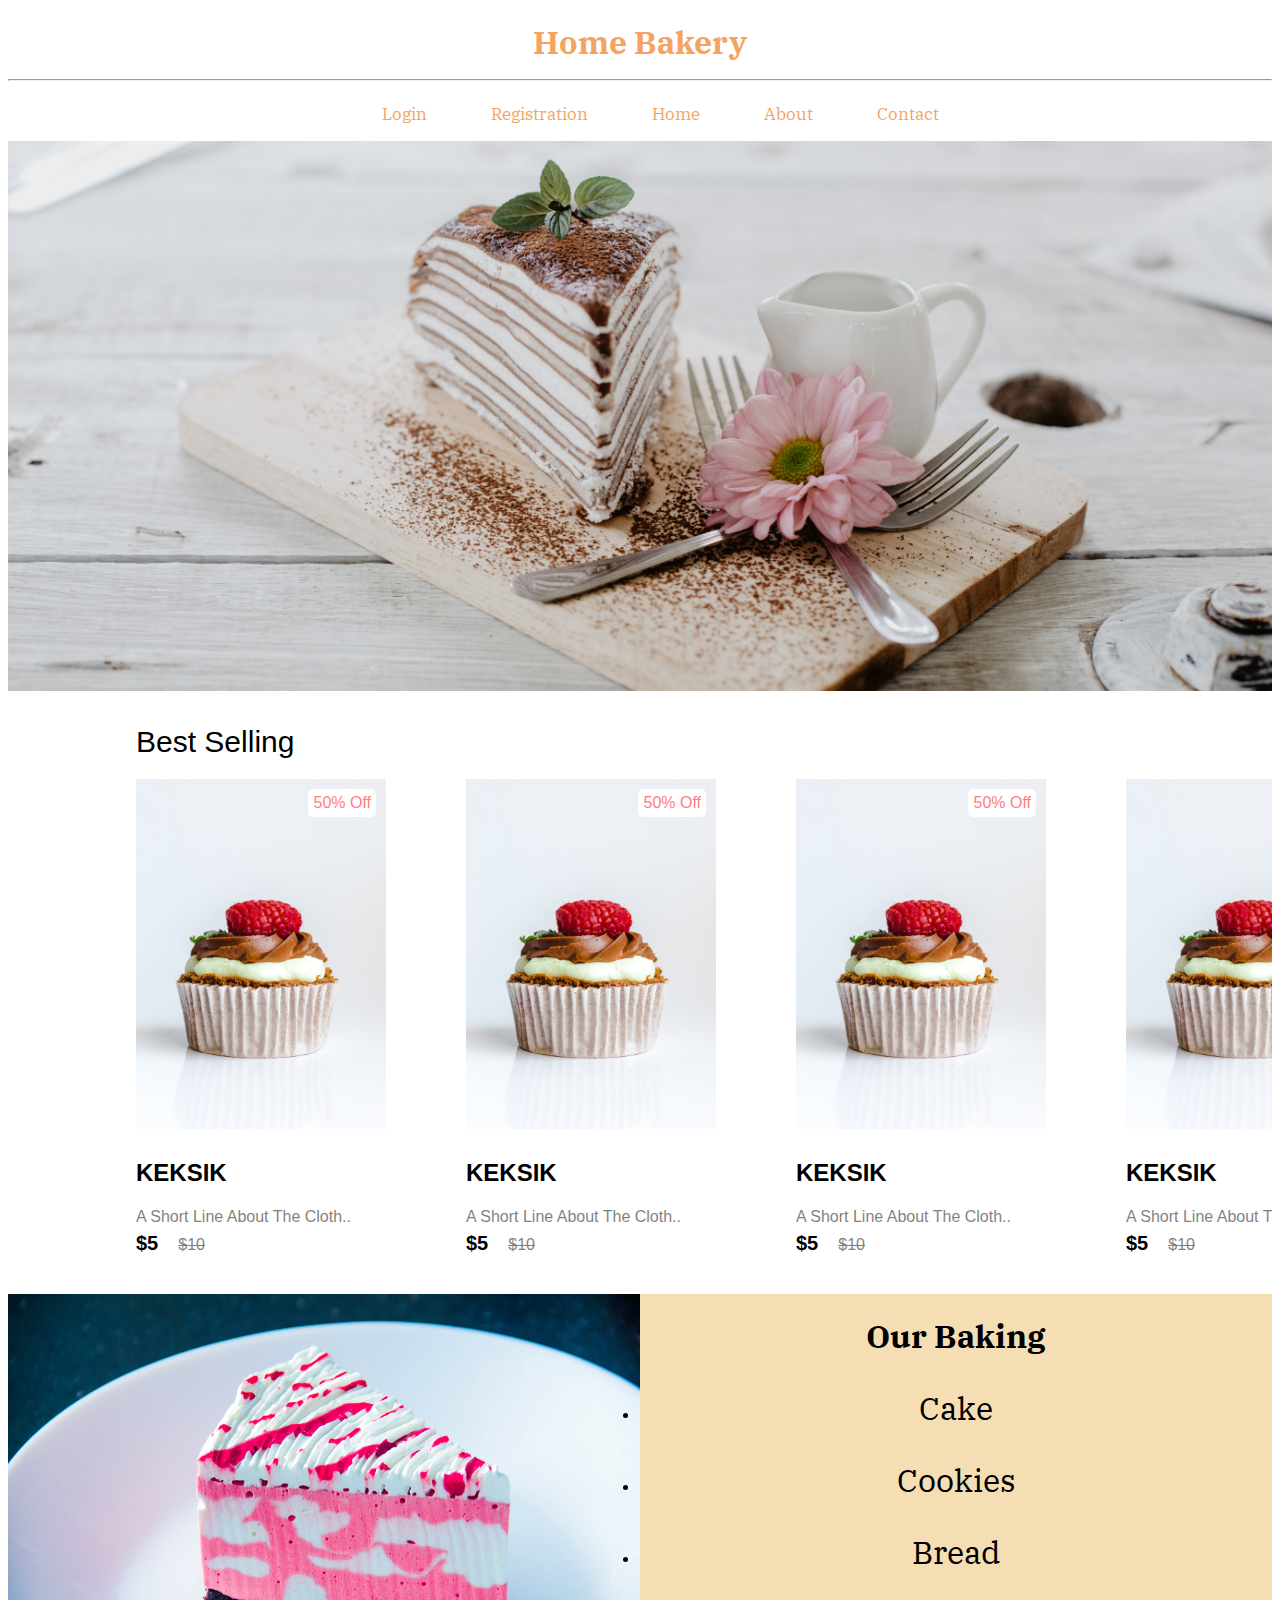
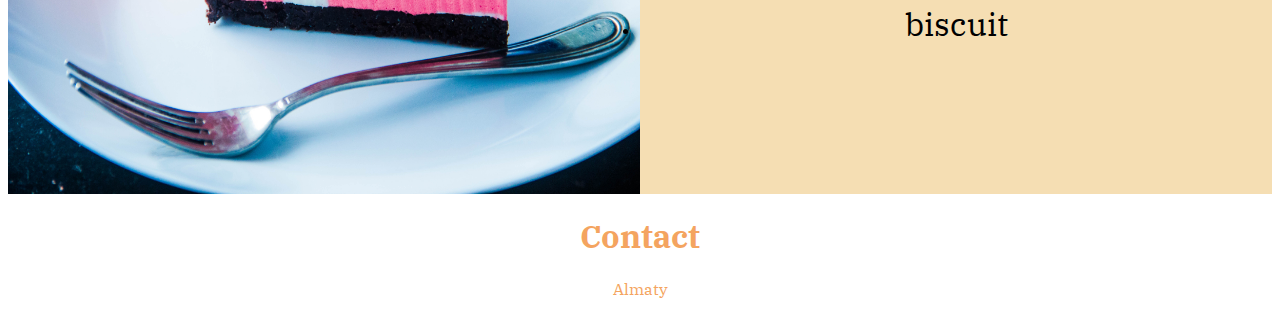
<file: my/index.html>
<!DOCTYPE HTML>
<html>
<head>
    <link rel="stylesheet" type="text/css" href="style.css">
    <link rel="preconnect" href="https://fonts.googleapis.com">
<link rel="preconnect" href="https://fonts.gstatic.com" crossorigin>
<link href="https://fonts.googleapis.com/css2?family=IBM+Plex+Serif:ital@1&display=swap" rel="stylesheet">
    <title>Home page</title>
</head>
<body>
<div>
    <h1 class="header1">Home Bakery<hr></H1>
    <ul>
        <li><a href="login.html">Login</a></li>
        <li><a href="registration.html">Registration</a></li>
        <li><a href="index.html">Home</a></li>
        <li><a href="#">About</a></li>
        <li><a href="#">Contact</a></li>
    </ul>
</div>
<img class="bannerimg" src="banner1.jpg">
<section class="product">
    <h2 class="product-category">Best selling</h2>
    <div class="product-container">
        <div class="product-card">
            <div class="product-image">
                <span class="discount-tag">50% off</span>
                <img src="keksik.jpg" class="product-thumb" alt="">
                <button class="card-btn">add to whislist</button>
            </div>
            <div class="product-info">
                <h2 class="product-brand">keksik</h2>
                <p class="product-short-des">a short line about the cloth..</p>
                <span class="price">$5</span><span class="actual-price">$10</span>
            </div>
        </div>
        <div class="product-card">
            <div class="product-image">
                <span class="discount-tag">50% off</span>
                <img src="keksik.jpg" class="product-thumb" alt="">
                <button class="card-btn">add to whislist</button>
            </div>
            <div class="product-info">
                <h2 class="product-brand">keksik</h2>
                <p class="product-short-des">a short line about the cloth..</p>
                <span class="price">$5</span><span class="actual-price">$10</span>
            </div>
        </div>
        <div class="product-card">
            <div class="product-image">
                <span class="discount-tag">50% off</span>
                <img src="keksik.jpg" class="product-thumb" alt="">
                <button class="card-btn">add to whislist</button>
            </div>
            <div class="product-info">
                <h2 class="product-brand">keksik</h2>
                <p class="product-short-des">a short line about the cloth..</p>
                <span class="price">$5</span><span class="actual-price">$10</span>
            </div>
        </div>
        <div class="product-card">
            <div class="product-image">
                <span class="discount-tag">50% off</span>
                <img src="keksik.jpg" class="product-thumb" alt="">
                <button class="card-btn">add to whislist</button>
            </div>
            <div class="product-info">
                <h2 class="product-brand">keksik</h2>
                <p class="product-short-des">a short line about the cloth..</p>
                <span class="price">$5</span><span class="actual-price">$10</span>
            </div>
        </div>
    </div>
</section>
<div class="catalog2">
    <div class="rcolumn">
        <img class="rcolumn" src="banner.jpg">
      </div> 
      <div class="rcolumn">
        <h1 class="header1" style="color: black;">Our Baking</h1>
        <il>
            <li><a href="#">Cake</a></li>
            <li><a href="#">Cookies</a></li>
            <li><a href="#">Bread</a></li>
            <li><a href="#">biscuit</a></li>
        </il>
      </div>
</div>
<div>
    <h1 class="header1">Contact</h1>
    <p class="header1">Almaty</p>
</div>
</body>
</html>
</file>
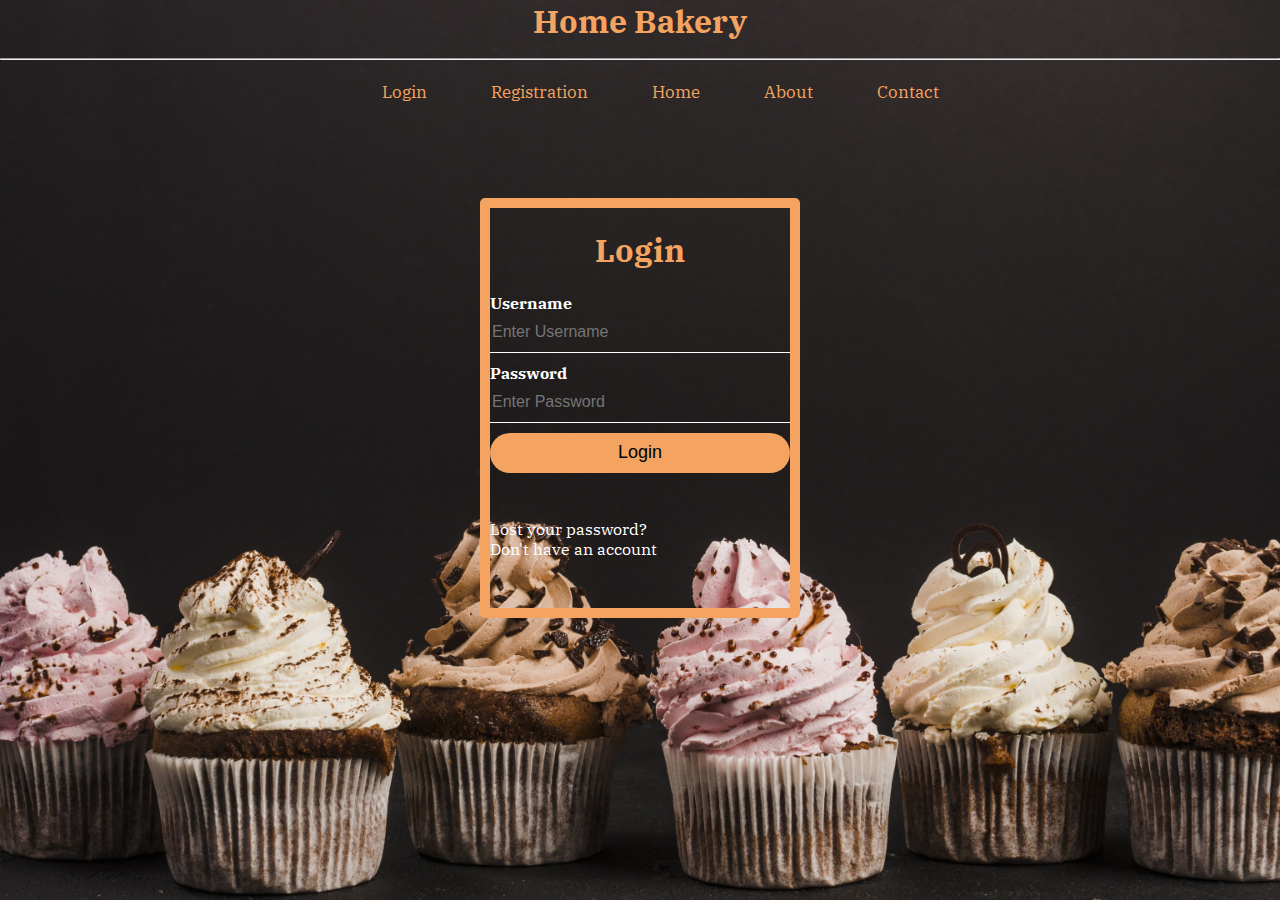
<file: my/login.html>
<html>
<head>
    <title>Login</title>
    <link rel="stylesheet" type="text/css" href="style.css" >
    <link rel="preconnect" href="https://fonts.googleapis.com">
    <link rel="preconnect" href="https://fonts.gstatic.com" crossorigin>
    <link href="https://fonts.googleapis.com/css2?family=IBM+Plex+Serif:ital@1&display=swap" rel="stylesheet">
    <head>
<body class="body2">
    <div>
        <h1 class="header1">Home Bakery<hr></H1>
        <ul>
            <li><a href="login.html">Login</a></li>
            <li><a href="registration.html">Registration</a></li>
            <li><a href="index.html">Home</a></li>
            <li><a href="#">About</a></li>
            <li><a href="#">Contact</a></li>
        </ul>
    </div>
    <div class="loginbox" >
    <h1 class="header1">Login</h1>
     <form action="login.php" method="POST">
         <p class="loginbox-p">Username</p>
         <input class="loginbox-input" type="text" name="login" placeholder="Enter Username" >
         <P class="loginbox-p">Password</P>
         <input class="loginbox-input" type="password" name="password" placeholder="Enter Password">
         <input  class="loginbox-input" type="submit"  value="Login"></form><br>
         <a class="loginbox-a" href="#">Lost your password?</a><br>
         <a class="loginbox-a" href="registration.html">Don't have an account</a>
     </form>
    </div>
</body>
</file>
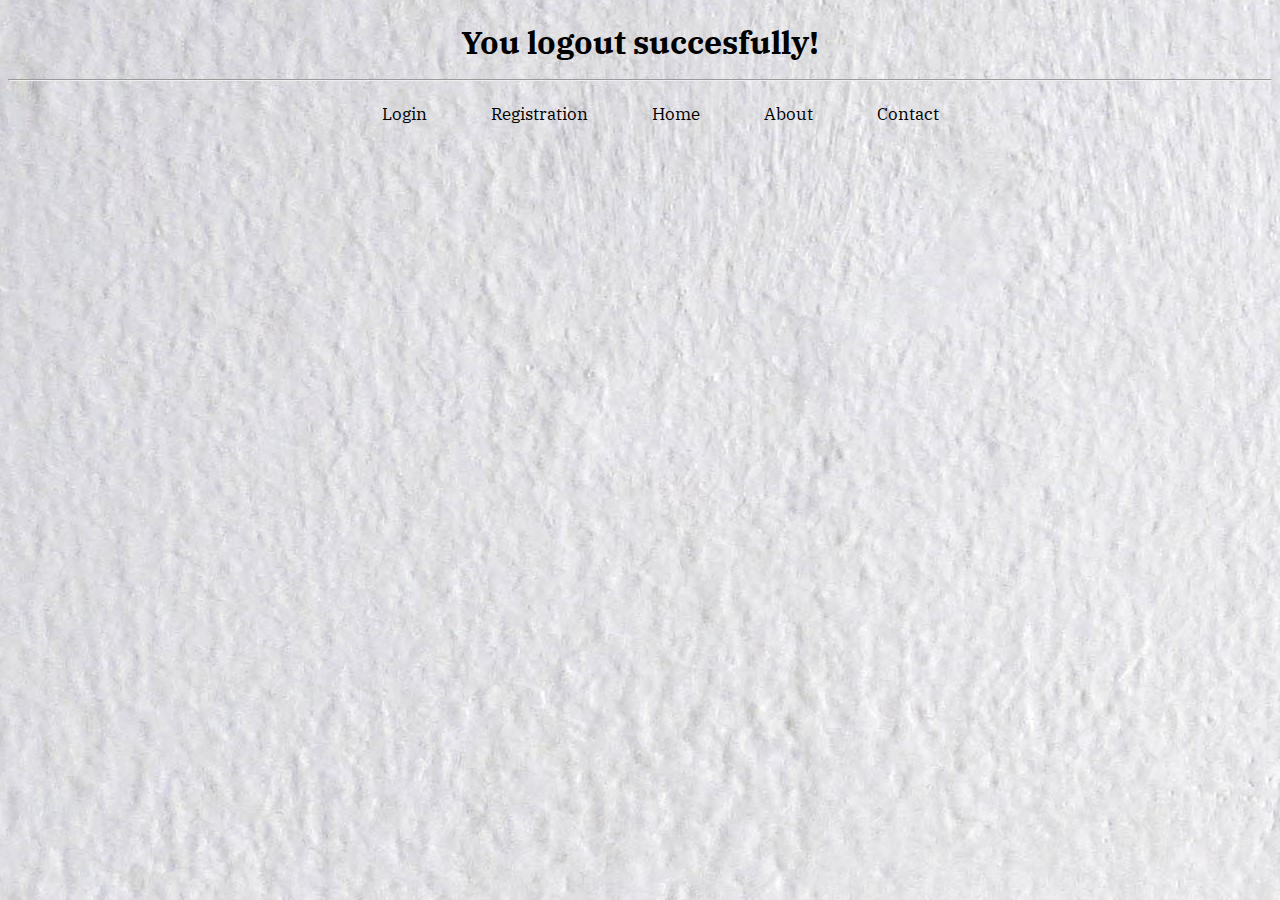
<file: my/logout.html>
<!DOCTYPE HTML>
<html>
<head>
    <link rel="stylesheet" type="text/css" href="style.css">
    <link rel="preconnect" href="https://fonts.googleapis.com">
<link rel="preconnect" href="https://fonts.gstatic.com" crossorigin>
<link href="https://fonts.googleapis.com/css2?family=IBM+Plex+Serif:ital@1&display=swap" rel="stylesheet">
    <title>Logout</title>
</head>
<body style="background:url(cookie.jpg)">
<div>
    <h1 class="header1" style="color:black">You logout succesfully!<hr></H1>
    <ul>
        <li><a style="color:black" href="login.html">Login</a></li>
        <li><a style="color:black"href="registration.html">Registration</a></li>
        <li><a style="color:black"href="index.html">Home</a></li>
        <li><a style="color:black" href="#">About</a></li>
        <li><a style="color:black"href="#">Contact</a></li>
    </ul>
</div>
</body>
</file>
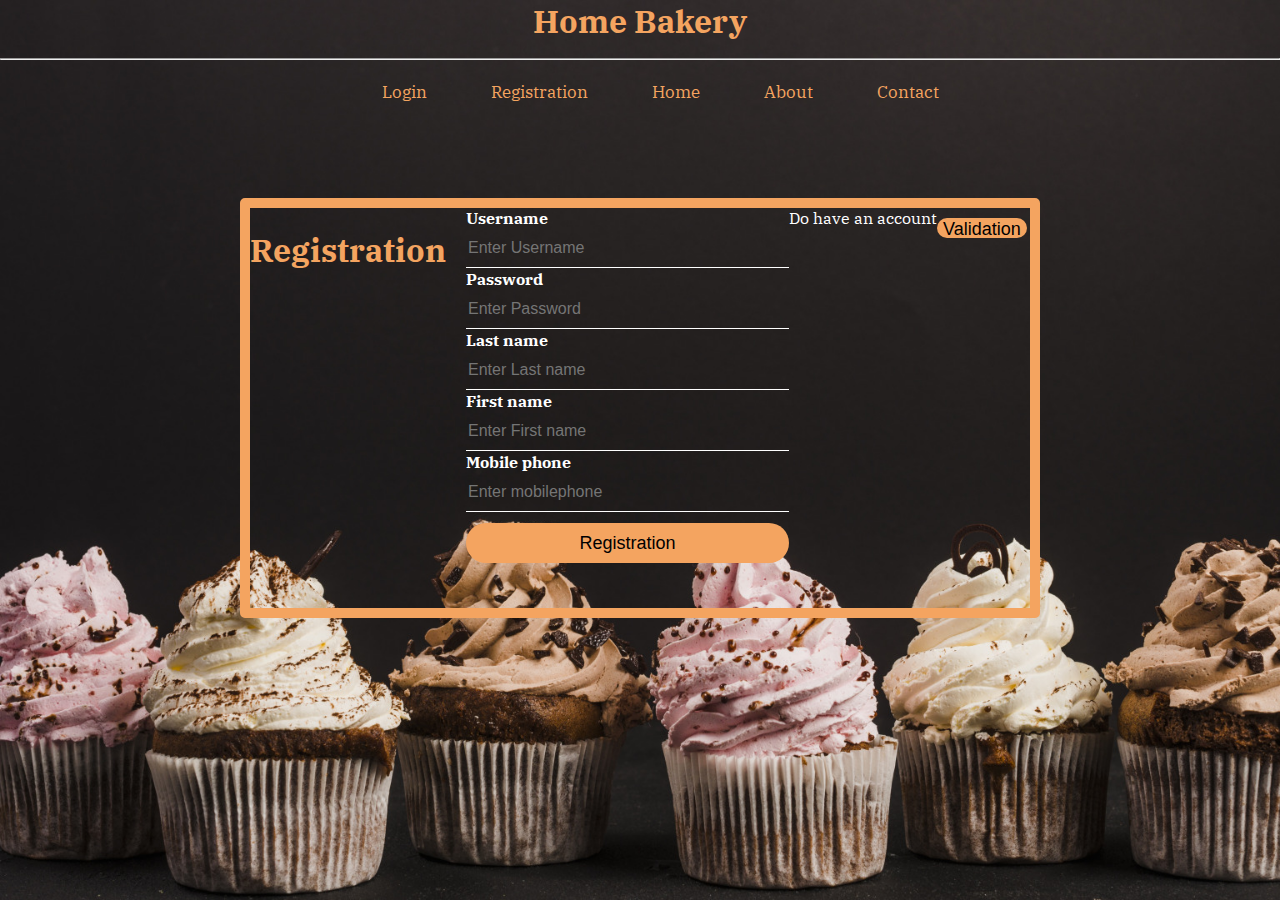
<file: my/registration.html>
<html>
<head>
    <title>Registration</title>
    <link rel="stylesheet" type="text/css" href="style.css" >
    <link rel="preconnect" href="https://fonts.googleapis.com">
    <link rel="preconnect" href="https://fonts.gstatic.com" crossorigin>
    <link href="https://fonts.googleapis.com/css2?family=IBM+Plex+Serif:ital@1&display=swap" rel="stylesheet">
    <head>
<body class="body2">
    <div>
        <h1 class="header1">Home Bakery<hr></H1>
        <ul>
            <li><a href="login.html">Login</a></li>
            <li><a href="registration.html">Registration</a></li>
            <li><a href="index.html">Home</a></li>
            <li><a href="#">About</a></li>
            <li><a href="#">Contact</a></li>
        </ul>
    </div>
    <div class="registerbox">
    <h1 class="header1" style="margin-right:20px;">Registration</h1>
     <form action="registration.php" method="POST">
         <p class="loginbox-p">Username</p>
         <input class="registerbox-input" type="text" name="login" id="login" placeholder="Enter Username" >
         <p class="loginbox-p">Password</p>
         <input class="registerbox-input" type="password" name="password" id="psw"  placeholder="Enter Password">
         <P class="loginbox-p">Last name</P>
         <input class="registerbox-input" type="text" name="l_name" placeholder="Enter Last name">
         <P class="loginbox-p">First name</P>
         <input class="registerbox-input" type="text" name="f_name" placeholder="Enter First name">
         <P class="loginbox-p">Mobile phone</P>
         <input class="registerbox-input" type="text" name="mobilephone" placeholder="Enter mobilephone">
         <input  class="registerbox-input" type="submit" value="Registration"></form><br>
         <a class="loginbox-a" href="login.html">Do have an account</a> 
         <input  class="registerbox2-input" type="submit" value="Validation"></form><br>
     </form>
    </div> 

</body>
</file>
<file: my/style.css>
body{
    font-family: 'IBM Plex Serif', serif;
    font-size: 16px;
}
.header1{
    text-align:center;
    color: #F4A460;
}
.header2{
    position: relative;
    bottom: 15px;
    text-align: right;
    width: 100%;
    margin-top: 100px;
}
ul{
    flex:1;
    text-align: center;
}
ul li{
    display: inline-block;
    margin:0 30px;
}
ul li a{
    text-decoration: none;
    color: #F4A460;
    font-size: 17px;
}
.bannerimg{
    object-fit: cover;
    width: 100%;
    height: 550px;
    }
.catalog{
    width:100%;
    height: 300px;
    background-color: black;
    display: flex;
    flex-direction: row;
}
.column{
    width:100%;
    height: 200px;
    margin-right: 30px; 
}
.catalog2{
    margin-top: 10px;
    width:100%;
    height: 500px;
    background-color: wheat;
    display: flex;
    flex-direction: row;
    flex-basis: 50%;} 
.rcolumn {
    width: 100%;
    height: 500px;
}
il{
    text-align: center;
}
il li{
    margin-top: 30px;
}
il li a{
    text-decoration: none;
    color:black;
    font-size: 32px;
}
.loginbox{
    width: 320px;
    height: 420px;
    top:50%;
    left :50%;
    border: 10px solid #F4A460;
    border-radius: 5px;
    -moz-box-sizing: border-box;
    -webkit-box-sizing: border-box;
    position: absolute;
    transform: translate(-50%,-60%);
    box-sizing: border-box;
}
.loginbox-p{
    margin:0;
    padding:0;
    font-weight: bold;
       color:white;
}
.body2{
    margin: 0;
    padding: 0;
    background: url(cake.jpg);
    background-size:cover;
    background-position:center;
}
.loginbox-input[type="text"], [type="password"]{
    border:none;
    border-bottom: 1px SOLID #fff;
    background: transparent;
    outline:none;
    color: #fff;
    height:40px;
    font-size: 16px;
 }
 .loginbox-input[type="submit"]{
    border:none;
    outline:none;
    height: 40px;
    background:#F4A460;
    border-radius: 20px;
    font-size: 18px;
}
.loginbox-a{
    text-decoration: none;
    font-size: 16px;
    line-height: 20px;
    color:white;
}
.loginbox-a:hover{
    color: darkorange ;
}  
.loginbox-input{
    width: 100%;
    margin-bottom: 10px;
}
.registerbox{
    width: 800px;
    height: 420px;
    top:50%;
    left :50%;
    border: 10px solid #F4A460;
    border-radius: 5px;
    -moz-box-sizing: border-box;
    -webkit-box-sizing: border-box;
    position: absolute;
    transform: translate(-50%,-60%);
    box-sizing: border-box;
    display: flex;
}
.registerbox-input{
    width: 100%;
    margin-bottom: 1px;
}
.registerbox-input[type="text"], [type="password"]{
    border:none;
    border-bottom: 1px SOLID #fff;
    background: transparent;
    outline:none;
    color: #fff;
    height:40px;
    font-size: 16px;
 }
.registerbox-input[type="submit"]{
    border:none;
    outline:none;
    height: 40px;
    background:#F4A460;
    border-radius: 20px;
    font-size: 18px;
    margin-top: 10px;
}
.product{
    position: relative;
    overflow: hidden;
    padding: 5px 0;
    font-family: 'ARIAL', serif;
}

.product-category{
    padding: 0 10vw;
    font-size: 30px;
    font-weight: 500;
    margin-bottom: 20px;
    text-transform: capitalize;
}
.product-container{
    padding: 0 10vw;
    display: flex;
    overflow-x: auto;
    scroll-behavior: smooth;
}
.product-container::-webkit-scrollbar{
    display: none;
}

.product-card{
    flex: 0 0 auto;
    width: 250px;
    height: 500px;
    margin-right: 80px;
}

.product-image{
    position: relative;
    width: 100%;
    height: 350px;
    overflow: hidden;
}

.product-thumb{
    width: 100%;
    height: 350px;
    object-fit: cover;
}

.discount-tag{
    position: absolute;
    background: #fff;
    padding: 5px;
    border-radius: 5px;
    color: #ff7d7d;
    right: 10px;
    top: 10px;
    text-transform: capitalize;
}

.card-btn{
    position: absolute;
    bottom: 10px;
    left: 50%;
    transform: translateX(-50%);
    padding: 10px;
    width: 90%;
    text-transform: capitalize;
    border: none;
    outline: none;
    background: #fff;
    border-radius: 5px;
    transition: 0.5s;
    cursor: pointer;
    opacity: 0;
}

.product-card:hover .card-btn{
    opacity: 1;
}

.card-btn:hover{
    background: #efefef;
}

.product-info{
    width: 100%;
    height: 100px;
    padding-top: 10px;
}

.product-brand{
    text-transform: uppercase;
}

.product-short-des{
    width: 100%;
    height: 20px;
    line-height: 20px;
    overflow: hidden;
    opacity: 0.5;
    text-transform: capitalize;
    margin: 5px 0;
}

.price{
    font-weight: 900;
    font-size: 20px;
}

.actual-price{
    margin-left: 20px;
    opacity: 0.5;
    text-decoration: line-through;
}

  .registerbox2-input[type="submit"]{
    border:none;
    outline:none;
    height: 20px;
    background:#F4A460;
    border-radius: 20px;
    font-size: 18px;
    margin-top: 10px;
}
</file>
